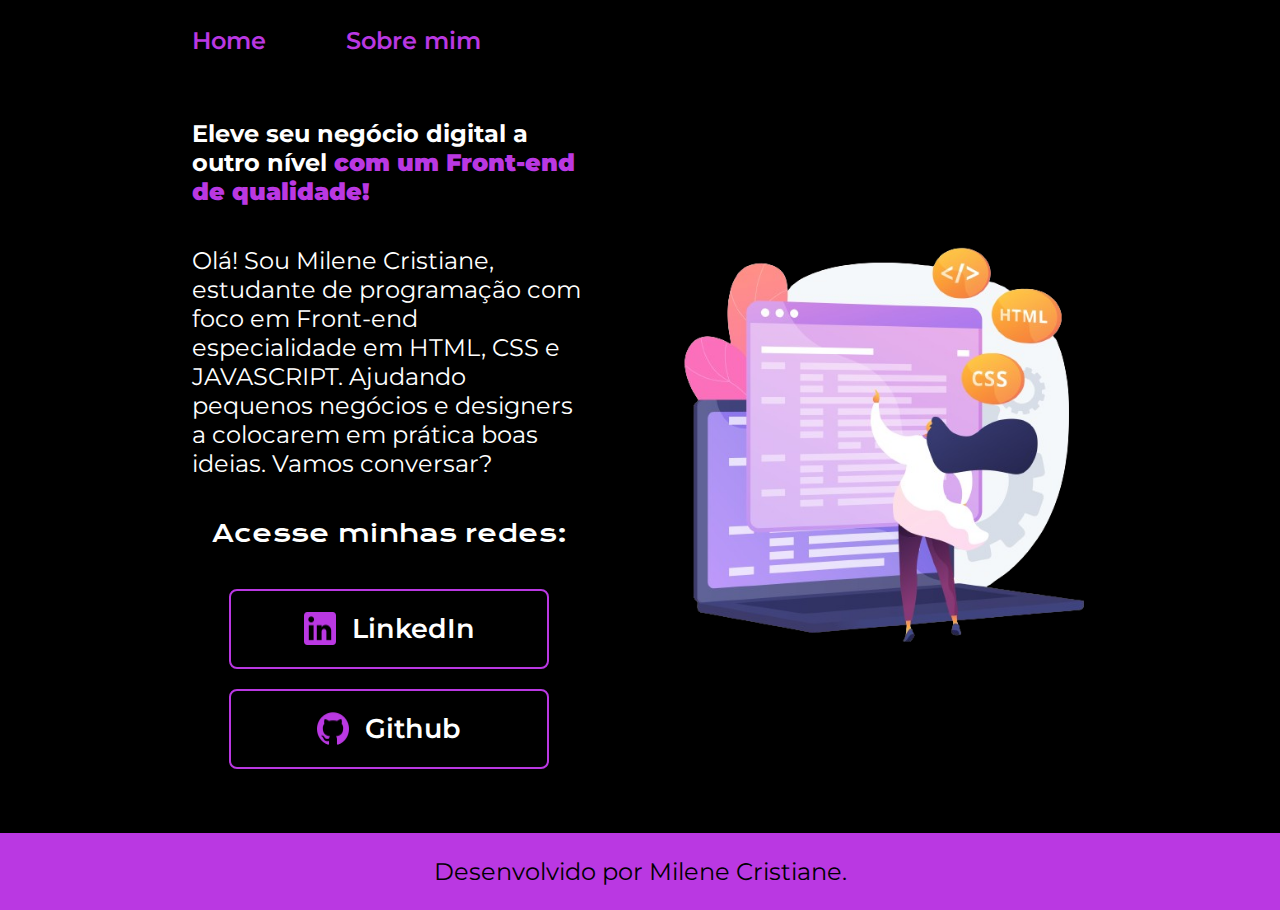
<file: index.html>
<!DOCTYPE html>
<html lang="pt-br">
<head>

    <meta charset="UTF-8">
    <meta http-equiv="X-UA-Compatible" content="IE=edge">
    <meta name="viewport" content="width=device-width, initial-scale=1.0">
    <title>Portfolio</title>
    <link rel="stylesheet" href="./styles/style.css">

</head>
<body>
    <header class="cabecalho">
        <nav class="cabecalho__menu">
            <a class="cabecalho__menu__link" href="index.html">Home</a>
            <a class="cabecalho__menu__link"  href="about.html">Sobre mim</a>
        </nav>
    </header>
    <main class="apresentacao">
        <section class="apresentacao__conteudo">
            <h1 class="apresentacao__conteudo__texto">Eleve seu negócio digital a outro nível <strong class="titulo-destaque">com um Front-end de qualidade!</strong></h1>
            <p class="apresentacao__conteudo__texto">Olá! Sou Milene Cristiane, estudante de programação com foco em Front-end especialidade em HTML, CSS e JAVASCRIPT. Ajudando pequenos negócios e designers a colocarem em prática boas ideias. Vamos conversar?</p>
            <div class="apresentacao__links">
                <h2 class="apresentacao__links__subtitulo">Acesse minhas redes:</h2>
                <a class="apresentacao__links__botoes">            
                <a class="apresentacao__links__navegacao" href="https://www.linkedin.com/in/milene-cristiane-737b41224/">
                    <img src="./assets/linkedin.png">
                    LinkedIn
                 </a>
                <a class="apresentacao__links__navegacao" href="https://github.com/Milene015">
                    <img src="./assets/github.png">
                    Github
                </a>
            </div>
         </section>
        <img class="apresentacao__imagem" src="./assets/Imagem.png" alt="Foto da Milene Cristiane programando">

    </main>
    
    <footer class="rodape">
        <p>Desenvolvido por Milene Cristiane.</p>
    </footer>    
</body>
</html>
</file>
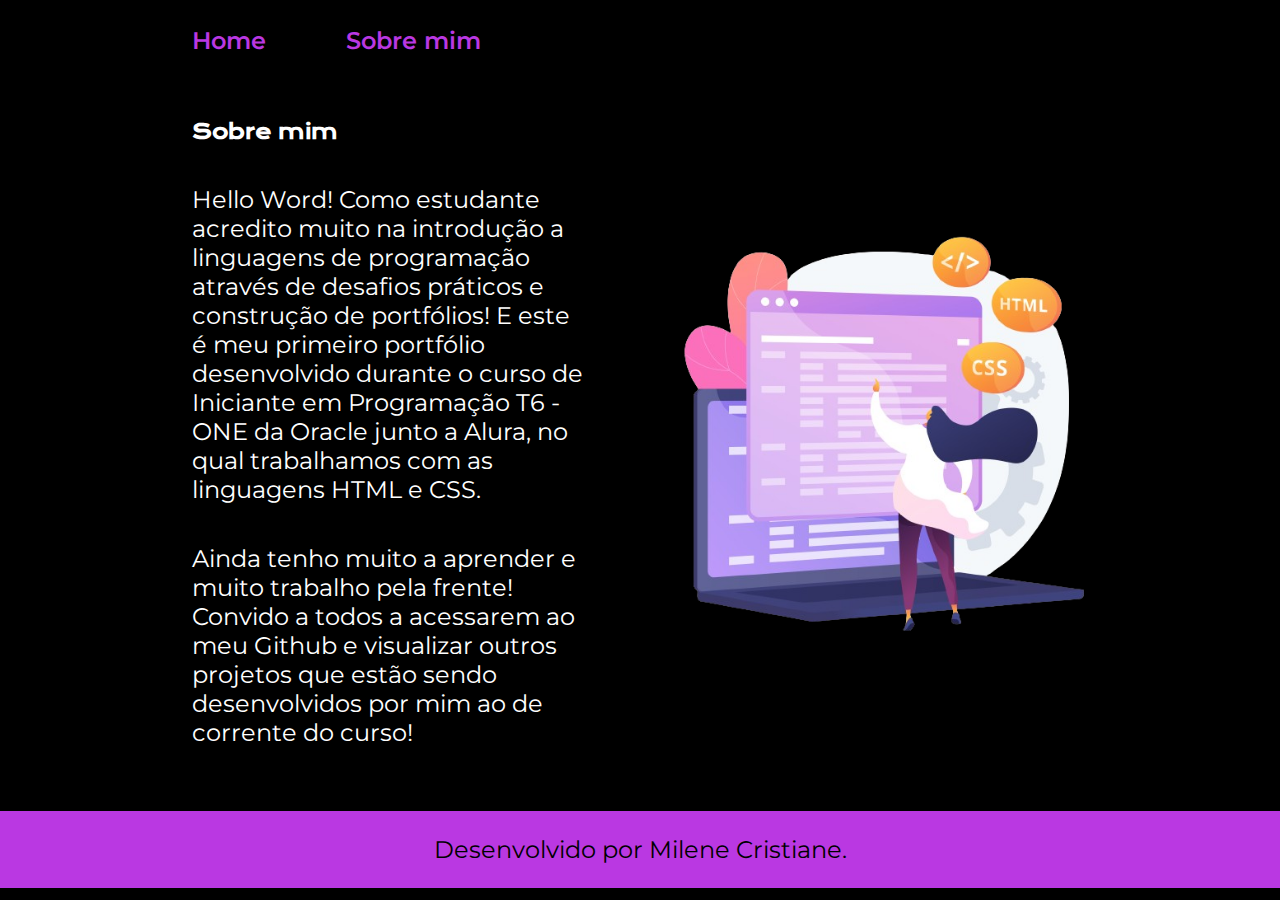
<file: about.html>
<!DOCTYPE html>
<html lang="pt-br">
<head>
    <meta charset="UTF-8">
    <meta http-equiv="X-UA-Compatible" content="IE=edge">
    <meta name="viewport" content="width=device-width, initial-scale=1.0">
    <title>Sobre mim</title>
<link rel="stylesheet" href="./styles/style.css">

</head>
<body>
    <header class="cabecalho">
        <nav class="cabecalho__menu">
            <a class="cabecalho__menu__link" href="index.html">Home</a>
            <a class="cabecalho__menu__link" href="about.html">Sobre mim</a>
        </nav>
    </header>

    <main class="apresentacao">
        <section class="apresentacao__conteudo">
            <h1 class="apresentacao__conteudo__titulo">Sobre mim</h1>
            <p class="apresentacao__conteudo__texto">Hello Word! Como estudante acredito muito na introdução a linguagens de programação através de desafios práticos e construção de portfólios! E este é meu primeiro portfólio desenvolvido durante o curso de Iniciante em Programação T6 - ONE da Oracle junto a Alura, no qual trabalhamos com as linguagens HTML e CSS.</p>
            <p class="apresentacao__conteudo__texto">Ainda tenho muito a aprender e muito trabalho pela frente! Convido a todos a acessarem ao meu Github e visualizar outros projetos que estão sendo desenvolvidos por mim ao de corrente do curso!</p>
        </section>
        <img class="apresentacao__imagem" src="./assets/Imagem.png" alt="Foto da Milene Cristiane programando">
    
    </main>

    <footer class="rodape">
        <p>Desenvolvido por Milene Cristiane.</p>
    </footer>    
</body>
</html>
</file>
<file: styles/style.css>
@import url('https://fonts.googleapis.com/css2?family=Krona+One&family=Montserrat:wght@400;600&display=swap');

:root {
    --cor-primaria: #000000;
    --cor-secundaria: #FFFFFF;
    --cor-terciaria: #ba38e2;
    --cor-hover: #e0beeb;
    
    --fonte-primaria: 'Krona One', sans-serif;
    --fonte-secundaria: 'Montserrat', sans-serif;
}

* {
    margin: 0;
    padding: 0;
}

img {
    max-width: 420px;
}

body {
    box-sizing: border-box;
    background-color: var(--cor-primaria);
    color: var(--cor-secundaria);
}

.cabecalho {
    padding: 2% 0% 0% 15%;
}

.cabecalho__menu {
    display: flex;
    gap: 80px;
}

.cabecalho__menu__link {
    font-size: 1.5rem;
    font-weight: 600;
    color: var(--cor-terciaria);
    text-decoration: none;
    font-family: var(--fonte-secundaria);
}

.apresentacao {
    padding: 5% 15%;
    display: flex;
    align-items: center;
    justify-content: space-between;
    gap: 82px;
}

.apresentacao__conteudo {
    width: 50%;
    display: flex;
    flex-direction: column;
    gap: 40px;
}

.apresentacao__conteudo__titulo {
    font-size: 20px;
    font-family: var(--fonte-primaria);
}

.titulo-destaque {
    color: var(--cor-terciaria);
}

.apresentacao__conteudo__texto {
    font-size: 1.5rem;
    font-family: var(--fonte-secundaria);
}

.apresentacao__links {
    display: flex;
    flex-direction: column;
    justify-content: space-between;
    align-items: center;
    gap: 20px;
}

.apresentacao__links__botoes {
    margin: 50xp;
    gap: 16px;
}

.apresentacao__links__subtitulo{
     font-family: var(--fonte-primaria);
    font-weight: 400;
    font-size:1.5rem;

}

.apresentacao__links__navegacao {
    display: flex;
    justify-content: center;
    gap: 16px;
    border: 2px solid var(--cor-terciaria);
    width: 80%;
    text-align: center;
    border-radius: 8px;
    font-size: 1.7rem;
    font-weight: 600;
    padding: 21.5px 0;
    text-decoration: none;
    color: var(--cor-secundaria);
    font-family: var(--fonte-secundaria);

}

.apresentacao__links__navegacao:hover{
    background-color: var(--cor-hover);
    color: var(--cor-secundaria);

}

.apresentacao__imagem {
    width: 50%;

}

.rodape {
    padding: 24px;
    color: var(--cor-primaria);
    background-color: var(--cor-terciaria);
    text-align: center;
    font-family: var(--fonte-secundaria);
    font-size: 24px;
    font-weight: 400;

}

@media (max-width: 1200px) {
    .cabecalho {
        padding: 10%;
    }

    .cabecalho__menu {
        justify-content: center;
    }

    .apresentacao {
        flex-direction: column-reverse;
        padding: 5%;
    }

    .apresentacao__conteudo {
        width: auto;
    }
}
</file>
